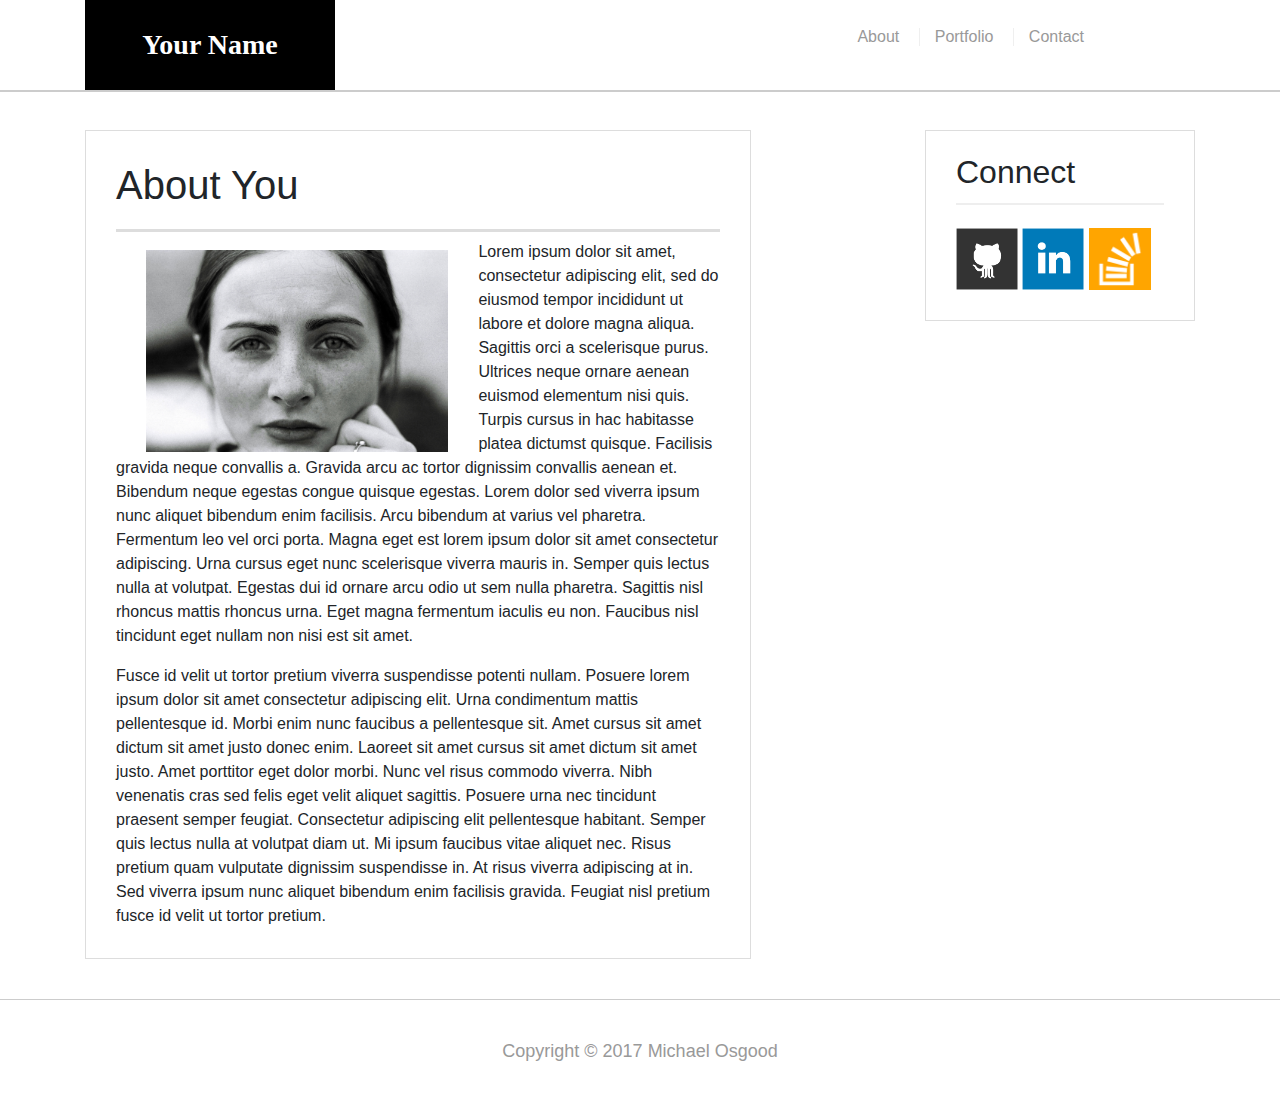
<file: index.html>
<!-- Responsive-Portfolio --> 
<!doctype html>
<html lang="en-us">

<head>
  <meta charset="UTF-8" name="viewport" content="width=device-width, initial scale=1.0">
  <title>About | Your Name</title>
  <link rel="stylesheet" type="text/css" href="assets/css/reset.css">
  <link rel="stylesheet" type="text/css" href="assets/css/style.css">
    <!-- Bootstrap -->
    <link href="https://maxcdn.bootstrapcdn.com/bootstrap/4.0.0/css/bootstrap.min.css" rel="stylesheet" integrity="sha384-Gn5384xqQ1aoWXA+058RXPxPg6fy4IWvTNh0E263XmFcJlSAwiGgFAW/dAiS6JXm" crossorigin="anonymous">
    <!-- Font Awesome -->
    <link href="https://maxcdn.bootstrapcdn.com/font-awesome/4.7.0/css/font-awesome.min.css" rel="stylesheet" integrity="sha384-wvfXpqpZZVQGK6TAh5PVlGOfQNHSoD2xbE+QkPxCAFlNEevoEH3Sl0sibVcOQVnN" crossorigin="anonymous">
    <!-- jQuery -->
    <script src="https://code.jquery.com/jquery-3.3.1.min.js" integrity="sha256-FgpCb/KJQlLNfOu91ta32o/NMZxltwRo8QtmkMRdAu8=" crossorigin="anonymous"></script>
</head>

<body>

  <header id="masthead">
    <div class="container">
      <a href="index.html" id="logo">Your Name</a>
      <nav>
        <a href="index.html">About</a>
        <a href="portfolio.html">Portfolio</a>
        <a href="contact.html">Contact</a>
      </nav>
    </div>
  </header>

  <div id="main-container" class="container">
    <section class="main-section">
      <h1>About You</h1>

      <img src="assets/images/base_girl.jpg" class="auth-image" alt="Your Name">
      <p> 
        Lorem ipsum dolor sit amet, consectetur adipiscing elit, sed do eiusmod 
        tempor incididunt ut labore et dolore magna aliqua. Sagittis orci a 
        scelerisque purus. Ultrices neque ornare aenean euismod elementum 
        nisi quis. Turpis cursus in hac habitasse platea dictumst quisque. 
        Facilisis gravida neque convallis a. Gravida arcu ac tortor dignissim 
        convallis aenean et. Bibendum neque egestas congue quisque egestas. 
        Lorem dolor sed viverra ipsum nunc aliquet bibendum enim facilisis. 
        Arcu bibendum at varius vel pharetra. Fermentum leo vel orci porta. 
        Magna eget est lorem ipsum dolor sit amet consectetur adipiscing. 
        Urna cursus eget nunc scelerisque viverra mauris in. Semper quis 
        lectus nulla at volutpat. Egestas dui id ornare arcu odio ut sem 
        nulla pharetra. Sagittis nisl rhoncus mattis rhoncus urna. Eget magna 
        fermentum iaculis eu non. Faucibus nisl tincidunt eget nullam non 
        nisi est sit amet.
    </p>  
    <p>
        Fusce id velit ut tortor pretium viverra suspendisse potenti nullam. 
        Posuere lorem ipsum dolor sit amet consectetur adipiscing elit. 
        Urna condimentum mattis pellentesque id. Morbi enim nunc faucibus a 
        pellentesque sit. Amet cursus sit amet dictum sit amet justo donec 
        enim. Laoreet sit amet cursus sit amet dictum sit amet justo. Amet 
        porttitor eget dolor morbi. Nunc vel risus commodo viverra. Nibh venenatis 
        cras sed felis eget velit aliquet sagittis. Posuere urna nec tincidunt 
        praesent semper feugiat. Consectetur adipiscing elit pellentesque habitant. 
        Semper quis lectus nulla at volutpat diam ut. Mi ipsum faucibus vitae 
        aliquet nec. Risus pretium quam vulputate dignissim suspendisse in. 
        At risus viverra adipiscing at in. Sed viverra ipsum nunc aliquet 
        bibendum enim facilisis gravida. Feugiat nisl pretium fusce id velit 
        ut tortor pretium.
      </p>
    </section>

    <section class="sidebar">
      <div id="connect">
        <h2>Connect</h2>
        <a href="https://github.com/" target="_blank"><img src="assets/images/github-128.png" class="social" alt="GitHub" /></a>
        <a href="https://www.linkedin.com/" target="_blank"><img src="assets/images/linkedin-128.png" class="social" alt="LinkedIn" /></a>
        <a href="https://stackoverflow.com/" target="_blank"><img src="assets/images/stackoverflow-128.png" class="social" alt="Stack Overflow" /></a>
      </div>
    </section>
  </div>

  <footer>
    Copyright &copy; 2017 Michael Osgood
  </footer>
</body>

</html>
</file>
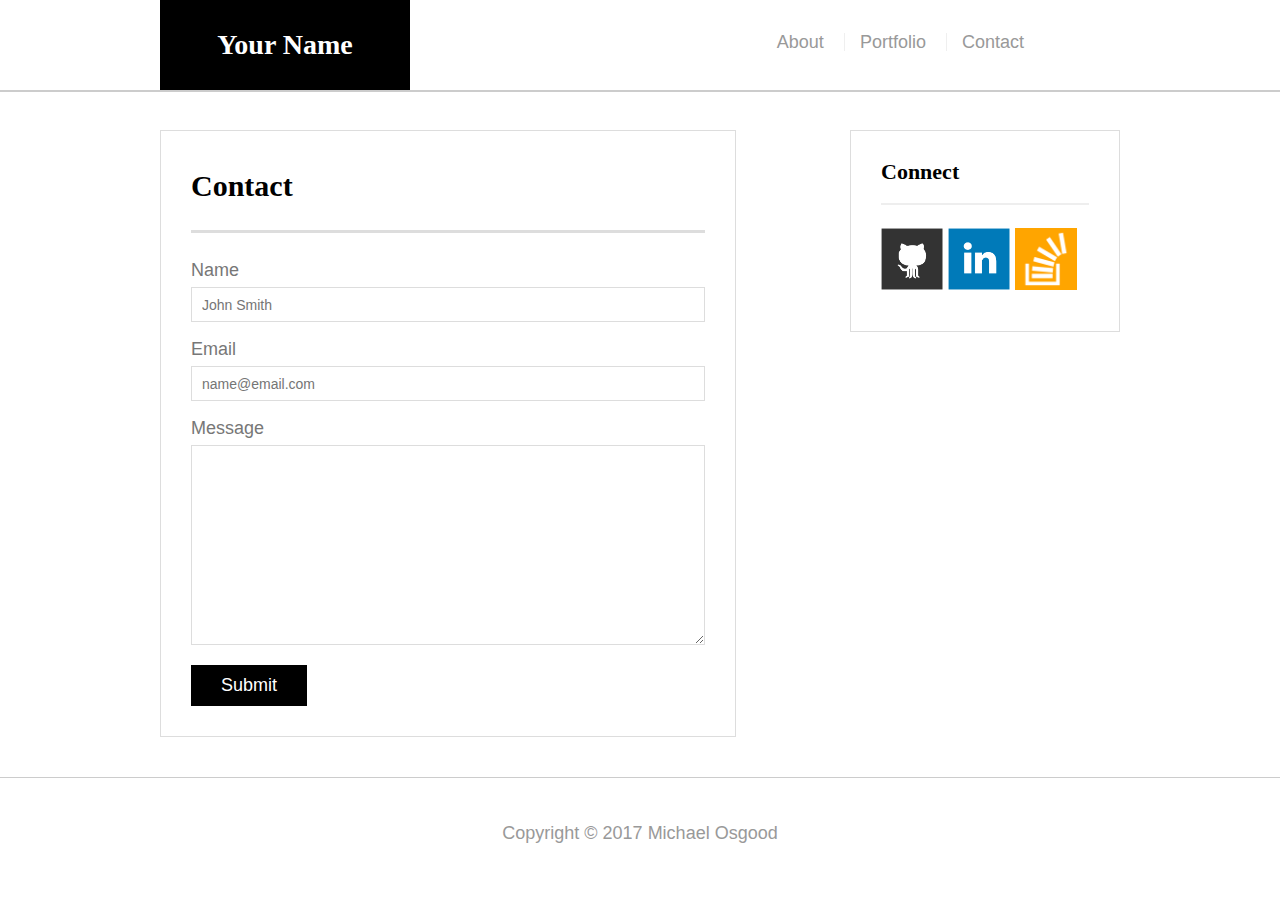
<file: contact.html>
<!-- Responsive-Portfolio -->
<!doctype html>
<html lang="en-us">

<head>
  <meta charset="UTF-8" name="viewport" content="width=device-width, initial scale=1.0">
  <title>Contact | Your Name</title>
  <link rel="stylesheet" type="text/css" href="assets/css/reset.css">
  <link rel="stylesheet" type="text/css" href="assets/css/style.css">
</head>

<body>

  <header id="masthead">
    <div class="container">
      <a href="index.html" id="logo">Your Name</a>
      <nav>
        <a href="index.html">About</a>
        <a href="portfolio.html">Portfolio</a>
        <a href="contact.html">Contact</a>
      </nav>
    </div>
  </header>

  <div id="main-container" class="container">
    <section class="main-section">
      <h1>Contact</h1>

      <form id="contact-form">
        <ul>
          <li>
            <label for="name">Name</label>
            <input type="text" id="name" name="name" placeholder="John Smith" required="required">
          </li>
          <li>
            <label for="email">Email</label>
            <input type="email" id="email" name="email" placeholder="name@email.com" required="required">
          </li>
          <li>
            <label for="message">Message</label>
            <textarea id="message" name="message" required="required"></textarea>
          </li>
        </ul>
        <input type="submit">
      </form>

    </section>

    <section class="sidebar">
      <div id="connect">
        <h2>Connect</h2>
        <a href="https://github.com/" target="_blank"><img src="assets/images/github-128.png" class="social" alt="GitHub" /></a>
        <a href="https://www.linkedin.com/" target="_blank"><img src="assets/images/linkedin-128.png" class="social" alt="LinkedIn" /></a>
        <a href="https://stackoverflow.com/" target="_blank"><img src="assets/images/stackoverflow-128.png" class="social" alt="Stack Overflow" /></a>
      </div>
    </section>
  </div>

  <footer>
      Copyright &copy; 2017 Michael Osgood
  </footer>
</body>

</html>
</file>
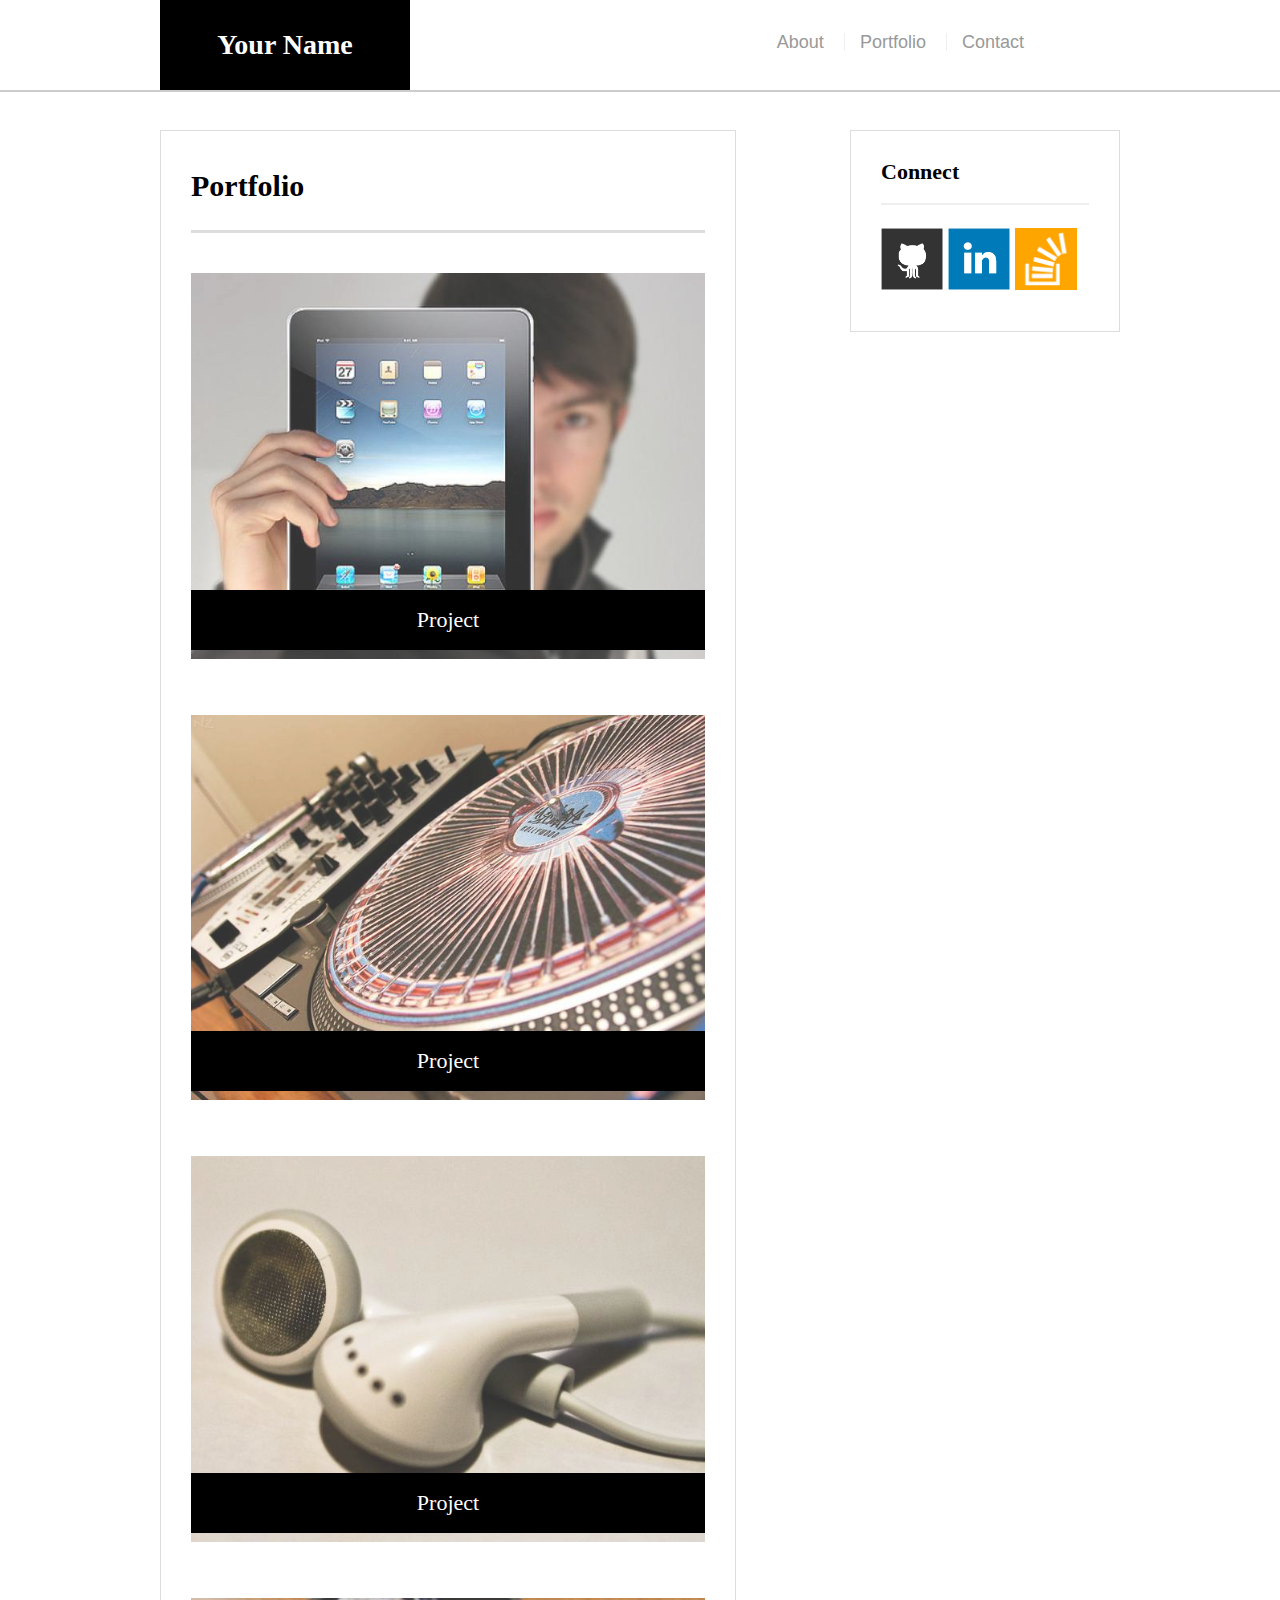
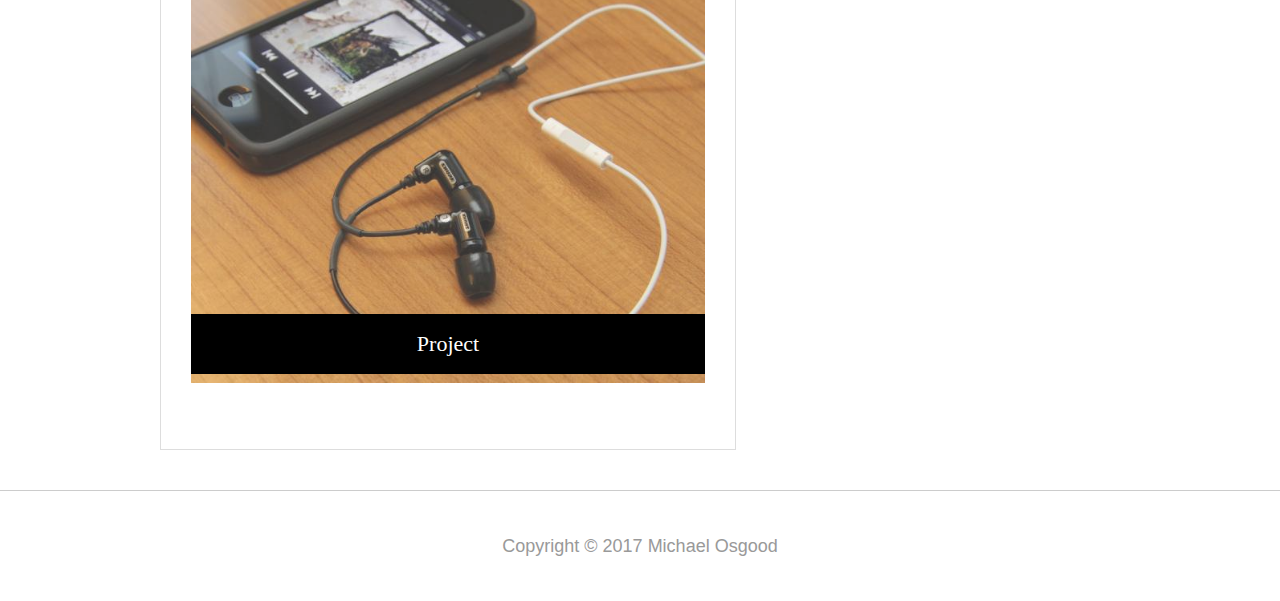
<file: portfolio.html>
<!-- Responsive-Portfolio -->
<!doctype html>
<html lang="en-us">

<head>
  <meta charset="UTF-8" name="viewport" content="width=device-width, initial scale=1.0">
  <title>Portfolio | Your Name</title>
  <link rel="stylesheet" type="text/css" href="assets/css/reset.css">
  <link rel="stylesheet" type="text/css" href="assets/css/style.css">
</head>

<body>

  <header id="masthead">
    <div class="container">
      <a href="index.html" id="logo">Your Name</a>
      <nav>
        <a href="index.html">About</a>
        <a href="portfolio.html">Portfolio</a>
        <a href="contact.html">Contact</a>
      </nav>
    </div>
  </header>

  <div id="main-container" class="container">
    <section class="main-section">
      <h1>Portfolio</h1>

      <div class="work">
        <img src="assets/images/technics-q-c-640-480-1.jpg" alt="hangman">

        <h3>Project</h3>
      </div>
      <div class="work">
        <img src="assets/images/technics-q-c-640-480-2.jpg" alt="RPG Game">

        <h3>Project</h3>
      </div>
      <div class="work">
        <img src="assets/images/technics-q-c-640-480-5.jpg" alt="Trivia Game">

        <h3>Project</h3>
      </div>
      <div class="work">
        <img src="assets/images/technics-q-c-640-480-7.jpg" alt="Rutgers Info Widget">

        <h3>Project</h3>
      </div>
    </section>

    <section class="sidebar">
      <div id="connect">
        <h2>Connect</h2>
        <a href="https://github.com/" target="_blank"><img src="assets/images/github-128.png" class="social" alt="GitHub" /></a>
        <a href="https://www.linkedin.com/" target="_blank"><img src="assets/images/linkedin-128.png" class="social" alt="LinkedIn" /></a>
        <a href="https://stackoverflow.com/" target="_blank"><img src="assets/images/stackoverflow-128.png" class="social" alt="Stack Overflow" /></a>
      </div>
    </section>
  </div>

  <footer>
    Copyright &copy; 2017 Michael Osgood
  </footer> 
</body>

</html>
</file>
<file: assets/css/style.css>
/* Responsive-Portfolio */
body {
  font-family: Arial, "Helvetica Neue", Helvetica, sans-serif;
  font-size: 18px;
  line-height: 34px;
  color: #777;
  background: #ffffff;
}

* {
  box-sizing: border-box;
}

/* general */

.container {
  width: 100%;
  max-width: 960px;
  margin: 0 auto;
  clear: both;
}

h1, h2, h3, p {
  margin-bottom: 20px;
}

p:last-child {
  margin-bottom: 0;
}

h1, h2, h3 {
  font-family: Georgia, Times, "Times New Roman", serif;
  font-weight: 700;
  color: #000000;
}

h1 {
  padding-bottom: 20px;
  font-size: 30px;
  line-height: 49px;
  border-bottom: 3px solid #ddd;
}

h2, h3 {
  font-size: 22px;
}

/* header */

#masthead {
  position: fixed;
  z-index: 99;
  width: 100%;
  margin: 0 0 30px;
  overflow: auto;
  color: #fff;
  background: #fff;
  border-bottom: 2px solid #ccc;
}

#logo {
  float: left;
  width: 250px;
  height: 90px;
  font-family: Georgia, Times, "Times New Roman", serif;
  font-size: 28px;
  font-weight: 700;
  line-height: 90px;
  color: #fff;
  text-align: center;
  text-decoration: none;
  background: #000000;
}

nav {
  float: right;
  margin-top: 25px;
}

nav a {
  display: inline-block;
  padding-left: 15px;
  margin-left: 15px;
  line-height: 18px;
  color: #999;
  text-decoration: none;
  border-left: 1px solid #efefef;
}

nav a:first-child {
  border-left: 0 none;
}

/* footer */

footer {
  position: static;
  width: 100%;
  clear: both;
  font-size: 18px;
  color: #999;
  text-align: center;
  background: #ffffff;
  border-top: 1px solid #ccc;
}

/* sidebar */

.sidebar {
  float: right;
  width: 100%;
  max-width: 270px;
  padding: 30px;
  margin-bottom: 20px;
  background: #fff;
  border: 1px solid #ddd;
}

h3,
.sidebar h2 {
  padding-bottom: 20px;
  margin-bottom: 15px;
  line-height: 22px;
  border-bottom: 2px solid #eee;
}

.social {
  width: 62px;
  height: 62px;
  margin-top: 8px;
  margin-right: 5px;
}

.social:last-child {
  margin-right: 0;
}

/* main */

#main-container {
  padding-top: 130px;
}

.main-section {
  float: left;
  width: 100%;
  max-width: 650px;
  padding: 30px;
  margin: 0 0 40px;
  background: #fff;
  border: 1px solid #ddd;
}

/* portfolio page */

.work {
  position: relative;
  float: left;
  width: 274px;
  margin: 20px 0 25px;
  overflow: auto;
}

.work:nth-child(even) {
  margin-right: 40px;
}

.work img {
  width: 100%;
  border: 0 none;
  opacity: 0.8;
}

.work h3 {
  position: absolute;
  bottom: 20px;
  width: 100%;
  padding: 15px;
  margin-bottom: 0;
  font-weight: 300;
  line-height: 30px;
  color: #fff;
  text-align: center;
  background: #000000;
  border-bottom: 0;
}

.auth-image {
  float: left;
  width: 200px;
  height: auto;
  margin-top: 10px;
  margin-right: 25px;
}

/* contact page */

#contact-form ul {
  margin-bottom: 20px;
}

#contact-form li {
  margin-bottom: 10px;
}

label,
input[type=text],
input[type=email],
textarea {
  display: block;
  width: 100%;
}

input[type=text],
input[type=email],
textarea {
  height: 35px;
  padding: 0 10px;
  font-size: 14px;
  border: 1px solid #ddd;
}

textarea {
  height: 200px;
}

input[type=submit] {
  padding: 10px 30px;
  font-size: 18px;
  color: #fff;
  cursor: pointer;
  background: #000000;
  border: 0 none;
}

/* ---------Beginning of Media Queries--------------*/
@media screen and (max-width:2000px) {
  * {
  box-sizing: border-box;
  }

  .main-section {
    max-width:60%;
  }

  .auth-image {
    width:50%;
    margin-right: 5%;
    margin-left: 5%;
  }

  nav {
    margin-right: 10%;
  }

  #logo {
    margin-left: 0;
  }
  /*Portfolio*/
  .work {
    width:100%;
  }

  footer {
    padding: 90px 0;
    bottom:0;
    width:100%;
  }
}

@media screen and (max-width:1580px) {
  * {
  box-sizing: border-box;
  }

  .main-section {
    max-width:60%;
  }

  .auth-image {
    width:50%;
    margin-right: 5%;
    margin-left: 5%;
  }

  nav {
    margin-right: 10%;
  }

  #logo {
    margin-left: 0;
  }
  /*Portfolio*/
  .work {
    width:100%;
  }

  footer {
    padding: 38px 0;
    bottom:0;
    width:100%;
  }
}

@media screen and (max-width:1280px) {
  * {
  box-sizing: border-box;
  }

  .main-section {
    max-width:60%;
  }

  .auth-image {
    width:50%;
    margin-right: 5%;
    margin-left: 5%;
  }

  nav {
    margin-right: 10%;
  }

  #logo {
    margin-left: 0;
  }
  /*Portfolio*/
  .work {
    width:100%;
  }

  footer {
    padding: 38px 0;
    bottom:0;
    width:100%;
  }
}

@media screen and (max-width:980px) {
  * {
  box-sizing: border-box;
  }
  #main-container {
    position:relative;
    max-width: auto;
    padding-left: 10%;
    padding-right: 10%;
  }

  .main-section {
    width: 100%;
    float:left;
    max-width:100%;
    text-align: center;
  }

  .auth-image {
    width:50%;
    margin-right: 5%;
    margin-left: 5%;
  }
  .sidebar {
    width: 100%;
    float:left;
    max-width:100%;
    text-align: center;
  }


  nav {
    margin-right: 10%;
  }

  #logo {
    margin-left: 10%;
  }
  /*Portfolio*/
  .work {
    width:100%;
  }
  footer {
    position:static;
    bottom:0;
    width:100%;
  }
}

/* For screens that are smaller than 768px and larger than 640px*/
@media screen and (max-width:768px) {
  #main-container {
    position: static;
    max-width: 90%;
    width: 85%;
    text-align: left;
    margin-left:auto;
    margin-right:auto;
  }
  .main-section {
    max-width:100%;
  }

  #logo {
    margin-left: 8%;
  }

  .container {
    width:100%;
  }

  .sidebar {
    width: 100%;
    float:left;
    max-width:100%;
    text-align: center;
  }
  
  nav {
    margin-right:10%;
  }
  
  #connect {
    position:static;
    width: 100%;
    max-width: 960px;
  }

  footer {
    bottom:0;
    width:100%;
  }
  /* Portfolio */
  .work {
    position:relative;
    width:40%;
    left: 5%;
  }
}
/* For screens that are 640px or smaller 
  -still need to figure out how to make the portfolio images center */
@media screen and (max-width:640px) {
  
  header {
    position: static;
  }

  #logo {
    width: 100%;
    margin-left:0%;
  }
  
  nav {
    width: 100%;
    text-align: center;
    margin-bottom: 10px;
    margin-right: 0%;
  }

  #main-container {
    position: static;
    padding-top:180px;
    width: 100%;
    text-align: left;
    font-size: 15px;
  }

  .sidebar {
    width: 100%;
    float:left;
    max-width:100%;
    text-align: center;
  }
  
  .auth-image {
    width:95%;
  }
  
  footer {
    position:static;
  }
   /* Portfolio */
  .work {
    position:relative;
    width:60%;
    left:20%;
  }
}
</file>
